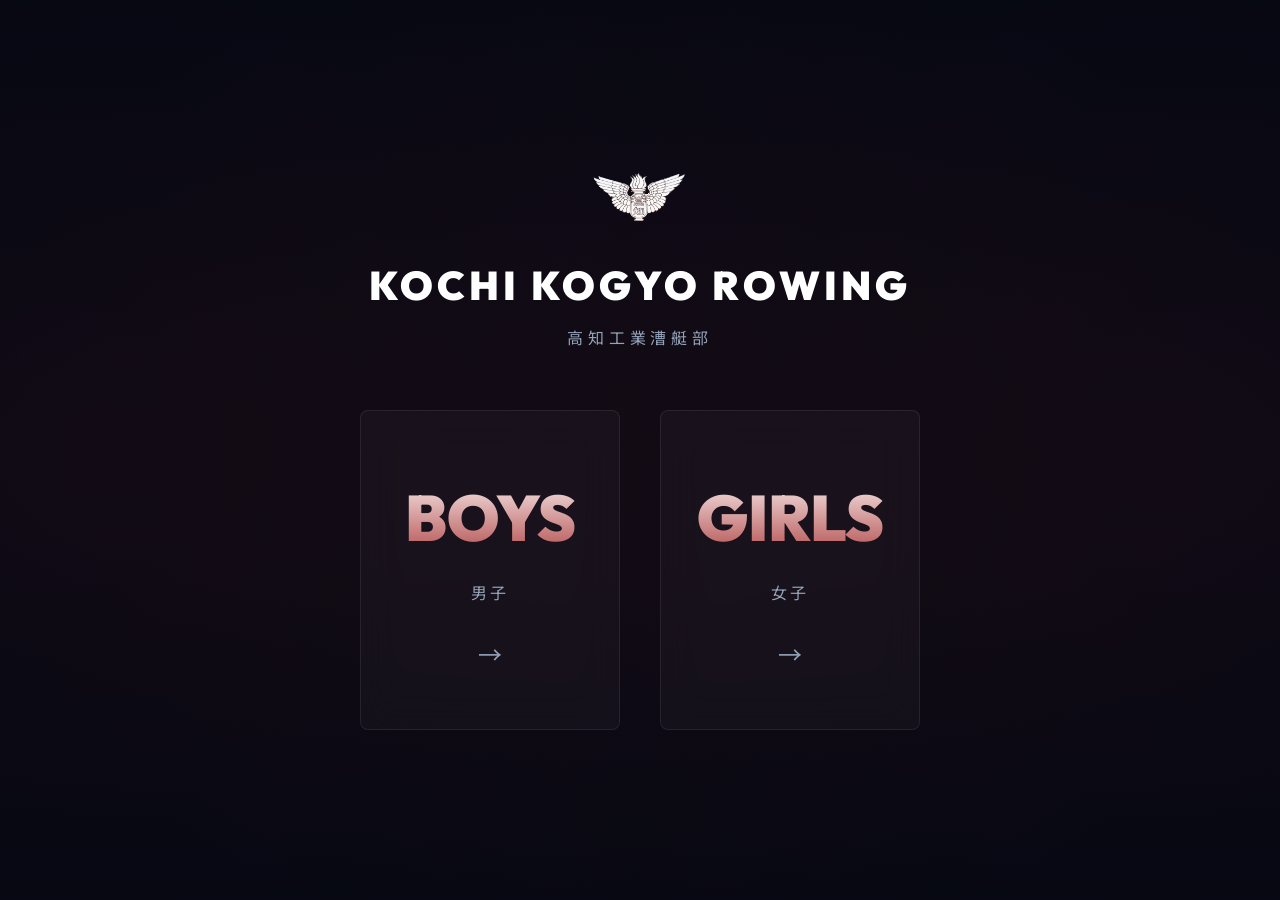
<file: index.html>
<!DOCTYPE html>
<html lang="ja">

<head>
    <meta charset="UTF-8">
    <meta name="viewport" content="width=device-width, initial-scale=1.0">
    <title>高知工業漕艇部</title>
    <link
        href="https://fonts.googleapis.com/css2?family=Noto+Sans+JP:wght@400;700;900&family=Outfit:wght@700;900&display=swap"
        rel="stylesheet">
    <link rel="stylesheet" href="style.css">
    <style>
        .landing {
            height: 100vh;
            display: flex;
            flex-direction: column;
            align-items: center;
            justify-content: center;
            gap: 60px;
            background: var(--bg-dark);
            position: relative;
            overflow: hidden;
        }

        .landing::before {
            content: '';
            position: absolute;
            top: -50%;
            left: -50%;
            width: 200%;
            height: 200%;
            background: radial-gradient(ellipse at 30% 50%, rgba(168, 50, 50, 0.08) 0%, transparent 50%),
                        radial-gradient(ellipse at 70% 50%, rgba(168, 50, 50, 0.08) 0%, transparent 50%);
            animation: landingGlow 8s ease-in-out infinite alternate;
        }

        @keyframes landingGlow {
            from { transform: rotate(0deg); }
            to { transform: rotate(10deg); }
        }

        .landing-logo {
            position: relative;
            z-index: 1;
            text-align: center;
        }

        .landing-logo img {
            width: 100px;
            margin-bottom: 20px;
        }

        @keyframes pulse {
            0% { transform: scale(0.95); opacity: 0.7; }
            50% { transform: scale(1.05); opacity: 1; }
            100% { transform: scale(0.95); opacity: 0.7; }
        }

        .landing-logo h1 {
            font-family: 'Outfit', sans-serif;
            font-size: clamp(1.5rem, 5vw, 2.5rem);
            font-weight: 900;
            text-transform: uppercase;
            letter-spacing: 0.1em;
            color: #fff;
        }

        .landing-logo p {
            font-size: 1rem;
            color: var(--text-muted);
            margin-top: 8px;
            letter-spacing: 0.3em;
        }

        .landing-choices {
            position: relative;
            z-index: 1;
            display: flex;
            gap: 40px;
            flex-wrap: wrap;
            justify-content: center;
        }

        .landing-card {
            display: flex;
            flex-direction: column;
            align-items: center;
            justify-content: center;
            width: 260px;
            height: 320px;
            border: 1px solid var(--glass-border);
            border-radius: 8px;
            background: var(--glass-bg);
            backdrop-filter: blur(20px);
            -webkit-backdrop-filter: blur(20px);
            text-decoration: none;
            color: #fff;
            transition: all 0.5s cubic-bezier(0.23, 1, 0.32, 1);
            position: relative;
            overflow: hidden;
        }

        .landing-card::before {
            content: '';
            position: absolute;
            inset: 0;
            opacity: 0;
            transition: opacity 0.5s ease;
        }

        .landing-card.boys::before,
        .landing-card.girls::before {
            background: linear-gradient(135deg, rgba(168, 50, 50, 0.1) 0%, transparent 60%);
        }

        .landing-card:hover {
            transform: translateY(-10px);
            border-color: rgba(255, 255, 255, 0.2);
        }

        .landing-card:hover::before {
            opacity: 1;
        }

        .landing-card .card-label {
            font-family: 'Outfit', sans-serif;
            font-size: 4rem;
            font-weight: 900;
            text-transform: uppercase;
            position: relative;
            z-index: 1;
        }

        .landing-card.boys .card-label,
        .landing-card.girls .card-label {
            background: linear-gradient(to bottom, #fff, var(--accent-color));
            -webkit-background-clip: text;
            background-clip: text;
            -webkit-text-fill-color: transparent;
        }

        .landing-card .card-sub {
            font-size: 1rem;
            color: var(--text-muted);
            margin-top: 10px;
            letter-spacing: 0.2em;
            position: relative;
            z-index: 1;
        }

        .landing-card .card-arrow {
            margin-top: 30px;
            font-size: 1.5rem;
            color: var(--text-muted);
            transition: transform 0.3s ease;
            position: relative;
            z-index: 1;
        }

        .landing-card:hover .card-arrow {
            transform: translateX(8px);
        }

        @media (max-width: 600px) {
            .landing-choices {
                gap: 20px;
            }

            .landing-card {
                width: 160px;
                height: 220px;
            }

            .landing-card .card-label {
                font-size: 2.5rem;
            }

            .landing-card .card-arrow {
                margin-top: 15px;
            }
        }
    </style>
</head>

<body>
    <div class="landing">
        <div class="landing-logo">
            <img src="kasuityou/kasuityou.gif" alt="高知工業校章">
            <h1>Kochi Kogyo Rowing</h1>
            <p>高知工業漕艇部</p>
        </div>
        <div class="landing-choices">
            <a href="boys/" class="landing-card boys">
                <div class="card-label">Boys</div>
                <div class="card-sub">男子</div>
                <div class="card-arrow">→</div>
            </a>
            <a href="girls/" class="landing-card girls">
                <div class="card-label">Girls</div>
                <div class="card-sub">女子</div>
                <div class="card-arrow">→</div>
            </a>
        </div>
    </div>
</body>

</html>
</file>
<file: style.css>
:root {
    --primary-color: #030712;
    --accent-color: #a83232;
    --accent-dim: rgba(168, 50, 50, 0.4);
    --text-color: #ffffff;
    --text-muted: #94a3b8;
    --bg-dark: #030712;
    --glass-bg: rgba(255, 255, 255, 0.03);
    --glass-border: rgba(255, 255, 255, 0.08);
    --transition-smooth: all 0.6s cubic-bezier(0.23, 1, 0.32, 1);
}

* {
    margin: 0;
    padding: 0;
    box-sizing: border-box;
}

body {
    font-family: 'Noto Sans JP', sans-serif;
    color: var(--text-color);
    background-color: var(--bg-dark);
    line-height: 1.6;
    overflow-x: hidden;
}

a {
    text-decoration: none;
    color: inherit;
}

ul {
    list-style: none;
}

/* ===== ローディング ===== */
#loader {
    position: fixed;
    top: 0;
    left: 0;
    width: 100vw;
    height: 100vh;
    background-color: var(--bg-dark);
    display: flex;
    flex-direction: column;
    justify-content: center;
    align-items: center;
    z-index: 9999;
    transition: opacity 1s ease-out, visibility 1s ease-out;
}

.loader-logo {
    width: 120px;
    margin-bottom: 20px;
}

.loader-text {
    font-size: 1.2rem;
    letter-spacing: 0.2em;
    font-weight: 700;
    color: var(--accent-color);
    text-align: center;
}

@keyframes pulse {
    0% {
        transform: scale(0.95);
        opacity: 0.7;
    }

    50% {
        transform: scale(1.05);
        opacity: 1;
    }

    100% {
        transform: scale(0.95);
        opacity: 0.7;
    }
}

#header {
    position: fixed;
    top: 0;
    left: 0;
    width: 100%;
    padding: 30px 80px;
    display: flex;
    justify-content: space-between;
    align-items: center;
    z-index: 1000;
    transition: var(--transition-smooth);
}

#header.scrolled {
    background: rgba(3, 7, 18, 0.9);
    backdrop-filter: blur(20px);
    -webkit-backdrop-filter: blur(20px);
    padding: 20px 80px;
}

.header-logo {
    display: flex;
    align-items: center;
    gap: 12px;
}

.header-logo img {
    height: 38px;
}

.header-logo span {
    font-family: 'Outfit', sans-serif;
    font-size: 1.1rem;
    font-weight: 900;
    text-transform: uppercase;
    letter-spacing: 0.1em;
    white-space: nowrap;
}

.nav-links {
    display: flex;
    gap: 30px;
}

.nav-links li a {
    font-size: 0.9rem;
    font-weight: 700;
    letter-spacing: 0.1em;
    position: relative;
    padding-bottom: 5px;
    transition: color 0.3s;
}

.nav-links li a:hover {
    color: var(--accent-color);
}

.nav-links li a::after {
    content: '';
    position: absolute;
    bottom: 0;
    left: 0;
    width: 0;
    height: 2px;
    background-color: var(--accent-color);
    transition: width 0.3s ease;
}

.nav-links li a:hover::after {
    width: 100%;
}

/* ===== ヒーローセクション ===== */
#hero {
    position: relative;
    height: 100vh;
    width: 100%;
    display: flex;
    align-items: center;
    justify-content: center;
    overflow: hidden;
}

.hero-video-container {
    position: absolute;
    top: 0;
    left: 0;
    width: 100%;
    height: 100%;
    z-index: -2;
    background: #000;
}

.hero-video {
    position: absolute;
    top: 50%;
    left: 50%;
    min-width: 100%;
    min-height: 100%;
    width: auto;
    height: auto;
    transform: translateX(-50%) translateY(-50%);
    object-fit: cover;
    opacity: 0;
    transition: opacity 1.5s ease-in-out;
}

.hero-video.active {
    opacity: 1;
}

.hero-overlay {
    position: absolute;
    top: 0;
    left: 0;
    width: 100%;
    height: 100%;
    background: linear-gradient(75deg, rgba(3, 7, 18, 0.95) 0%, rgba(3, 7, 18, 0.2) 100%);
    z-index: -1;
}

.hero-content {
    text-align: left;
    width: 100%;
    max-width: 1400px;
    height: 70vh;
    /* 縦の広がりを少し拡大 */
    padding: 0 10px;
    /* 端に寄せるためにパディングを縮小 */
    margin-top: 10px;
    /* 少し上に詰める */
    z-index: 10;
    display: flex;
    flex-direction: column;
    justify-content: space-between;
    align-items: flex-start;
    /* 基本は左寄せ */
    opacity: 0;
    animation: editorialReveal 1.2s cubic-bezier(0.16, 1, 0.3, 1) forwards 0.5s;
}

@keyframes editorialReveal {
    from {
        transform: translateX(-40px);
        opacity: 0;
    }

    to {
        transform: translateX(0);
        opacity: 1;
    }
}

.hero-title {
    font-size: clamp(2.4rem, 6.5vw, 4.8rem);
    font-weight: 900;
    line-height: 1.3;
    margin-bottom: 0;
    font-family: 'Noto Serif JP', serif;
    letter-spacing: 0.1em;
    text-shadow: 0 10px 30px rgba(0,0,0,0.3);
}

.hero-title span {
    display: block;
    background: linear-gradient(to bottom, #fff 30%, var(--accent-color));
    -webkit-background-clip: text;
    background-clip: text;
    -webkit-text-fill-color: transparent;
    padding-bottom: 0.1em;
}

.section-title span {
    display: inline-block;
}

.hero-subtitle {
    font-size: 1.5rem;
    font-weight: 700;
    letter-spacing: 1em;
    color: #e0e0e0;
    align-self: flex-start;
    /* 左下に変更 */
    text-align: left;
}

@keyframes fadeInUp {
    to {
        transform: translateY(0);
        opacity: 1;
    }
}

.scroll-indicator {
    position: absolute;
    bottom: 40px;
    left: 50%;
    transform: translateX(-50%);
    display: flex;
    flex-direction: column;
    align-items: center;
    gap: 10px;
    z-index: 1;
}

.scroll-indicator span {
    font-size: 0.8rem;
    letter-spacing: 0.2em;
    color: var(--accent-color);
}

.scroll-indicator .line {
    width: 2px;
    height: 60px;
    background: rgba(255, 255, 255, 0.2);
    position: relative;
    overflow: hidden;
}

.scroll-indicator .line::after {
    content: '';
    position: absolute;
    top: 0;
    left: 0;
    width: 100%;
    height: 100%;
    background: var(--accent-color);
    animation: scrollLine 2s infinite cubic-bezier(0.65, 0.05, 0.36, 1);
}

@keyframes scrollLine {
    0% {
        transform: translateY(-100%);
    }

    100% {
        transform: translateY(100%);
    }
}

/* ===== 共通セクション ===== */
.section {
    padding: 120px 50px;
    position: relative;
}

.container {
    max-width: 1200px;
    margin: 0 auto;
}

.section-title {
    font-size: clamp(3.2rem, 12vw, 8rem); /* わずかに最小値を調整 */
    font-weight: 900;
    margin-bottom: 80px;
    font-family: 'Outfit', sans-serif;
    text-transform: uppercase;
    line-height: 1.1;
    letter-spacing: -0.01em;
    color: #ffffff;
    word-break: keep-all; /* 単語の途中での改行を防ぐ */
    overflow-wrap: break-word;
    text-wrap: balance;
}

.section-title span {
    display: block;
    font-size: 1rem;
    font-family: 'Noto Sans JP', sans-serif;
    color: var(--accent-color);
    letter-spacing: 0.3em;
    margin-top: 15px;
    font-weight: 700;
    text-transform: none;
}

/* ガラスエフェクトパネル - よりミニマルに */
.glass-panel {
    background: var(--glass-bg);
    backdrop-filter: blur(20px);
    -webkit-backdrop-filter: blur(20px);
    border: 1px solid var(--glass-border);
    border-radius: 4px;
    /* 角をシャープに */
    padding: 60px;
    transition: var(--transition-smooth);
}

/* ===== ABOUTセクション ===== */
/* ===== ABOUTセクション - エディトリアル・オーバーラップ ===== */
.about-content {
    display: grid;
    grid-template-columns: 1.2fr 1fr;
    align-items: center;
    gap: 0;
    position: relative;
}

.about-text {
    grid-column: 1 / 2;
    grid-row: 1;
    z-index: 2;
    margin-right: -15%;
    font-size: 1.2rem;
    line-height: 2;
    padding: 80px !important;
}

.about-image img {
    width: 100%;
    height: auto;
    display: block;
    filter: grayscale(0.2) contrast(1.1);
    border-radius: 4px;
}

/* ===== ギャラリーセクション (スタックスライダー) ===== */
.dark-section {
    background: #02050a;
}

.gallery-container {
    position: relative;
    max-width: 1000px;
    margin: 0 auto;
    overflow: hidden;
    aspect-ratio: 16 / 9;
    border-radius: 8px;
    background: #000;
}

.gallery-slider {
    display: flex;
    height: 100%;
    touch-action: pan-y pinch-zoom;
}

.gallery-slide {
    flex: 0 0 100%;
    width: 100%;
    height: 100%;
    position: relative;
    overflow: hidden;
}

.gallery-slide img,
.gallery-slide video {
    width: 100%;
    height: 100%;
    object-fit: cover;
    filter: brightness(0.9);
}

/* スライダー操作系 */
.gallery-nav {
    position: absolute;
    bottom: 30px;
    left: 50%;
    transform: translateX(-50%);
    display: flex;
    gap: 15px;
    z-index: 20;
}

.gallery-dot {
    width: 8px;
    height: 8px;
    border-radius: 50%;
    background: rgba(255, 255, 255, 0.3);
    cursor: pointer;
    transition: all 0.3s ease;
}

.gallery-dot.active {
    background: var(--accent-color);
    transform: scale(1.5);
    box-shadow: 0 0 10px var(--accent-color);
}

.gallery-btn {
    position: absolute;
    top: 50%;
    transform: translateY(-50%);
    width: 60px;
    height: 60px;
    background: var(--glass-bg);
    border: 1px solid var(--glass-border);
    border-radius: 50%;
    color: #fff;
    font-size: 1.2rem;
    display: flex;
    align-items: center;
    justify-content: center;
    cursor: pointer;
    z-index: 20;
    transition: all 0.3s ease;
    backdrop-filter: blur(10px);
}

.gallery-btn:hover {
    background: var(--accent-color);
    border-color: var(--accent-color);
    color: var(--bg-dark);
}

.gallery-btn.prev { left: 20px; }
.gallery-btn.next { right: 20px; }

@media (max-width: 600px) {
    .gallery-container {
        aspect-ratio: 4 / 5; /* スマホでは縦長気味に */
    }
    .gallery-btn {
        width: 40px;
        height: 40px;
        font-size: 1rem;
    }
    .gallery-btn.prev { left: 10px; }
    .gallery-btn.next { right: 10px; }
}

.gallery-item img,
.gallery-item video {
    width: 100%;
    height: 100%;
    object-fit: cover;
    transition: transform 0.6s ease;
}

.gallery-item::after {
    content: '';
    position: absolute;
    top: 0;
    left: 0;
    width: 100%;
    height: 100%;
    background: linear-gradient(to top, rgba(0, 0, 0, 0.7) 0%, rgba(0, 0, 0, 0) 100%);
    opacity: 0;
    transition: opacity 0.4s ease;
}

.gallery-item:hover img,
.gallery-item:hover video {
    transform: scale(1.1);
}

.gallery-item:hover::after {
    opacity: 1;
}

.video-item {
    grid-column: span 2;
    grid-row: span 2;
}

@media (max-width: 768px) {
    .video-item {
        grid-column: span 1;
        grid-row: span 1;
    }
}

/* ===== ROWINGセクション ===== */
/* ===== ROWINGセクション - さらなる洗練 ===== */
/* ===== ROWINGセクション - 動画対応版 ===== */
.rowing-content {
    display: flex;
    flex-direction: column;
    gap: 120px;
    max-width: 1200px;
    margin: 0 auto;
}

.rowing-item {
    display: flex;
    align-items: center;
    gap: 80px;
    width: 100% !important;
    padding: 0 !important;
    background: transparent !important;
    border: none !important;
    backdrop-filter: none !important;
    box-shadow: none !important;
}

.rowing-item:nth-child(even) {
    flex-direction: row-reverse;
}

.rowing-text {
    flex: 1;
    text-align: left;
    position: relative;
    z-index: 2;
}

.rowing-item:nth-child(even) .rowing-text {
    text-align: right;
}

.rowing-number {
    font-size: clamp(8rem, 15vw, 12rem);
    color: var(--accent-color);
    margin-bottom: -60px;
    opacity: 0.1;
    display: block;
    line-height: 0.8;
    font-family: 'Outfit', sans-serif;
    font-weight: 900;
}

.rowing-item h3 {
    font-size: clamp(2rem, 4vw, 3.2rem);
    text-transform: uppercase;
    letter-spacing: -0.02em;
    font-family: 'Outfit', sans-serif;
    margin-bottom: 20px;
    color: #fff;
    line-height: 1.1;
}

.rowing-item p {
    font-size: 1.1rem;
    color: #e0e0e0;
    line-height: 1.7;
    max-width: 500px;
}

.rowing-item:nth-child(even) p {
    margin-left: auto;
}

.rowing-video-container {
    flex: 1.3;
    height: 480px;
    border-radius: 24px;
    overflow: hidden;
    position: relative;
    box-shadow: 0 30px 60px rgba(0,0,0,0.5);
    background: #000;
}

.rowing-video-container video {
    width: 100%;
    height: 100%;
    object-fit: cover;
    opacity: 0.8;
}

/* モバイル対応：動画を背景に配置 */
@media (max-width: 991px) {
    .rowing-content {
        gap: 60px;
    }

    .rowing-item {
        flex-direction: column !important;
        position: relative;
        min-height: 450px;
        justify-content: center;
        border-radius: 24px;
        overflow: hidden;
    }

    .rowing-video-container {
        position: absolute;
        inset: 0;
        width: 100%;
        height: 100%;
        border-radius: 0;
        z-index: 1;
    }

    .rowing-video-container::after {
        content: '';
        position: absolute;
        inset: 0;
        background: radial-gradient(circle at center, rgba(0,0,0,0.4), rgba(0,0,0,0.85));
    }

    .rowing-text {
        padding: 40px;
        text-align: left !important;
        width: 100%;
    }

    .rowing-item:nth-child(even) p {
        margin-left: 0;
    }

    .rowing-number {
        font-size: 10rem;
        margin-bottom: -50px;
    }
}

/* ===== ACTIVITY (AS LIST) ===== */
.schedule-grid {
    display: flex;
    flex-direction: column;
    gap: 0;
    border-top: 1px solid var(--glass-border);
}

.schedule-item {
    display: flex !important;
    align-items: center;
    justify-content: space-between;
    padding: 30px 40px !important;
    border: none !important;
    border-bottom: 1px solid var(--glass-border);
    border-radius: 0 !important;
    background: transparent !important;
    text-align: left !important;
}

.schedule-item:hover {
    background: rgba(168, 50, 50, 0.03) !important;
    transform: none !important;
}

.schedule-item .day {
    font-family: 'Outfit', sans-serif;
    font-size: 2rem;
    font-weight: 900;
    color: #fff;
    background: none !important;
    width: auto;
    height: auto;
    line-height: 1;
    margin-bottom: 0;
}

.schedule-item.highlight .day {
    color: var(--accent-color);
}

.schedule-item .activity-desc {
    display: flex;
    align-items: center;
    gap: 30px;
}

.schedule-item .activity-desc small {
    display: block;
    font-size: 0.8rem;
    color: #a0a0a0;
    margin-top: 8px;
    font-weight: 400;
}

.schedule-item.highlight {
    background: rgba(168, 50, 50, 0.05);
    border-color: rgba(168, 50, 50, 0.3);
}

/* ===== PVセクション ===== */
.pv-container {
    max-width: 1000px;
    margin: 0 auto;
}

.pv-video-wrapper {
    position: relative;
    padding-bottom: 56.25%; /* 16:9 */
    height: 0;
    overflow: hidden;
    border-radius: 12px;
}

.pv-video-wrapper iframe {
    position: absolute;
    top: 0;
    left: 0;
    width: 100%;
    height: 100%;
}

/* PVセクション見出し専用 - 長い英語タイトルがスマホではみ出さないようにサイズ調整 */
/* PVセクション見出し専用 - 2行にスタックしてインパクトを出しつつハミ出さないように調整 */
#pv .section-title span:first-child {
    font-size: clamp(2.6rem, 11vw, 5.5rem) !important;
    line-height: 0.95 !important;
    display: block;
    margin-bottom: 15px !important;
}

#pv .section-title span:last-child {
    font-size: 1rem !important; /* カタカナ部分は通常サイズを維持 */
    margin-top: 10px !important;
    display: block;
    letter-spacing: 0.3em !important;
    color: var(--accent-color) !important;
}

/* ===== フッター ===== */
#contact {
    background: #040810;
    padding: 60px 50px 20px;
    border-top: 1px solid var(--glass-border);
}

.footer-content {
    display: flex;
    justify-content: space-between;
    align-items: center;
    margin-bottom: 40px;
    flex-wrap: wrap;
    gap: 30px;
}

.footer-logo {
    display: flex;
    align-items: center;
    gap: 15px;
}

.footer-logo img {
    height: 60px;
}

.footer-logo h3 {
    font-size: 1.5rem;
    font-weight: 900;
    letter-spacing: 0.1em;
}

.footer-info {
    text-align: right;
    color: #a0a0a0;
}

.social-links {
    margin-top: 15px;
    display: flex;
    gap: 15px;
    justify-content: flex-end;
}

.social-icon {
    display: inline-flex;
    align-items: center;
    justify-content: center;
    width: 45px;
    height: 45px;
    border-radius: 50%;
    background: rgba(255, 255, 255, 0.05);
    color: var(--text-color);
    font-size: 1.5rem;
    transition: all 0.3s ease;
    border: 1px solid var(--glass-border);
}

.social-icon:hover {
    transform: translateY(-5px);
}

.social-icon.youtube:hover {
    background: #FF0000;
    border-color: #FF0000;
}

.social-icon.instagram:hover {
    background: #E1306C;
    border-color: #E1306C;
}

.footer-bottom {
    text-align: center;
    color: #666;
    font-size: 0.9rem;
    padding-top: 20px;
    border-top: 1px solid rgba(255, 255, 255, 0.05);
}

/* ===== レスポンシブ ===== */
/* ===== レスポンシブ: タブレット ===== */
@media (max-width: 900px) {
    #header {
        padding: 20px 30px;
    }

    #header.scrolled {
        padding: 15px 30px;
    }

    .header-logo img {
        height: 32px;
    }

    .header-logo span {
        font-size: 1rem;
    }

    .nav-links {
        gap: 20px;
    }

    .nav-links li a {
        font-size: 0.8rem;
    }

    .hero-content {
        padding: 0 40px;
    }

    .section {
        padding: 100px 40px;
    }

    .about-content {
        display: flex;
        flex-direction: column;
        gap: 0;
    }

    .about-image {
        width: 100%;
        box-shadow: none;
        margin-bottom: 20px;
    }

    .about-text {
        width: 100%;
        margin-right: 0;
        padding: 30px 20px !important;
        z-index: 1;
        font-size: 1rem;
        line-height: 1.8;
    }

    .rowing-content {
        gap: 100px;
    }

    .rowing-item {
        width: 80%;
    }

    .gallery-grid {
        grid-template-columns: repeat(4, 1fr);
        grid-auto-rows: 180px;
    }

    .gallery-item:nth-child(1) {
        grid-column: span 4;
        grid-row: span 2;
    }

    .gallery-item:nth-child(2) {
        grid-column: span 2;
        grid-row: span 1;
    }

    .gallery-item:nth-child(3) {
        grid-column: span 2;
        grid-row: span 1;
    }

    .gallery-item:nth-child(4) {
        grid-column: span 2;
        grid-row: span 2;
    }

    .gallery-item:nth-child(5) {
        grid-column: span 2;
        grid-row: span 2;
    }

    .gallery-item:nth-child(6) {
        grid-column: span 2;
        grid-row: span 1;
    }

    .gallery-item:nth-child(7) {
        grid-column: span 2;
        grid-row: span 1;
    }

    .gallery-item:nth-child(8) {
        grid-column: span 2;
        grid-row: span 1;
    }

    .gallery-item:nth-child(9) {
        grid-column: span 4;
        grid-row: span 2;
    }

    #contact {
        padding: 60px 30px 20px;
    }
}

/* ===== レスポンシブ: スモールタブレット ===== */
@media (max-width: 768px) {
    .nav-links {
        display: none;
        /* モバイルメニューは省略 */
    }

    .header-logo img {
        height: 26px;
    }

    .header-logo span {
        font-size: 0.8rem;
    }

    .rowing-item {
        width: 100%;
    }

    .rowing-item:nth-child(even) {
        align-self: auto;
        text-align: left;
    }

    .rowing-item:nth-child(even) p {
        margin-left: 0;
    }

    .footer-content {
        flex-direction: column;
        align-items: flex-start;
        gap: 20px;
    }

    .footer-info {
        text-align: left;
    }

    .social-links {
        justify-content: flex-start;
    }
}

/* ===== レスポンシブ: スマホ ===== */
@media (max-width: 480px) {
    #header {
        padding: 15px 20px;
    }

    #header.scrolled {
        padding: 12px 20px;
    }

    .header-logo img {
        height: 28px;
    }

    .header-logo span {
        font-size: 0.85rem;
    }

    .hero-content {
        padding: 0 15px;
        /* スマホもより左端へ */
        height: 65vh;
        margin-top: 40px;
    }

    .hero-title {
        font-size: clamp(1.8rem, 10vw, 3rem);
        line-height: 1.1;
    }

    .hero-subtitle {
        font-size: 0.85rem;
        letter-spacing: 0.05em;
        align-self: flex-start;
        /* スマホも左下へ */
    }

    .section {
        padding: 70px 20px;
    }

    .section-title {
        font-size: clamp(1.8rem, 10vw, 3.5rem); /* 極端に細い画面でも単語が収まるよう最小値を調整 */
        line-height: 1.1;
        margin-bottom: 40px;
        letter-spacing: -0.02em;
    }

    .glass-panel {
        padding: 30px 20px !important;
    }

    .about-text {
        padding: 30px 20px !important;
    }

    .about-image {
        box-shadow: none;
    }

    .rowing-content {
        gap: 70px;
    }

    .rowing-number {
        font-size: 7rem;
        margin-bottom: -35px;
    }

    .rowing-item h3 {
        font-size: 2rem;
    }

    .rowing-item p {
        font-size: 1rem;
    }

    .schedule-item {
        padding: 18px 20px !important;
        flex-direction: column;
        align-items: flex-start;
        gap: 6px;
    }

    .schedule-item .day {
        font-size: 1.5rem;
    }

    .gallery-grid {
        grid-template-columns: repeat(2, 1fr);
        grid-auto-rows: 130px;
    }

    .gallery-item:nth-child(n) {
        grid-column: span 1 !important;
        grid-row: span 1 !important;
    }

    .gallery-item:nth-child(1) {
        grid-column: span 2 !important;
        grid-row: span 2 !important;
    }

    .footer-content {
        flex-direction: column;
        align-items: center;
        text-align: center;
        gap: 20px;
    }

    .footer-logo {
        flex-direction: column;
        gap: 8px;
    }

    .footer-logo h3 {
        font-size: 1rem;
        white-space: nowrap;
    }
/* ===== 通信警告 ===== */
.network-warning {
    position: fixed;
    top: -100px;
    left: 50%;
    transform: translateX(-50%);
    background: rgba(168, 50, 50, 0.95);
    backdrop-filter: blur(10px);
    -webkit-backdrop-filter: blur(10px);
    color: white;
    padding: 12px 24px;
    border-radius: 50px;
    z-index: 10000;
    font-size: 0.85rem;
    font-weight: 700;
    box-shadow: 0 10px 40px rgba(0,0,0,0.5);
    transition: all 0.6s cubic-bezier(0.175, 0.885, 0.32, 1.275);
    display: flex;
    align-items: center;
    gap: 12px;
    white-space: nowrap;
    border: 1px solid rgba(255, 255, 255, 0.1);
}

.network-warning.show {
    top: 30px;
}

.network-warning i {
    font-size: 1.1rem;
    color: #ffcc00;
}

/* ローディング画面内の遅延警告 */
.loader-warning {
    position: absolute;
    bottom: 12%;
    left: 50%;
    transform: translateX(-50%);
    font-size: 0.85rem;
    color: rgba(255, 255, 255, 0.6);
    text-align: center;
    width: 90%;
    max-width: 400px;
    opacity: 0;
    transition: opacity 0.8s ease;
    z-index: 10000;
    display: flex;
    align-items: center;
    justify-content: center;
    gap: 8px;
    letter-spacing: 0.05em;
}

.loader-warning.show {
    opacity: 1;
}

.loader-warning i {
    color: #ffcc00;
}

@media (max-width: 600px) {
    .network-warning {
        width: 90%;
        font-size: 0.75rem;
        padding: 10px 15px;
        white-space: normal;
        text-align: center;
        justify-content: center;
    }
}

    .footer-logo img {
        height: 45px;
    }

    .footer-info {
        text-align: center;
    }

    .social-links {
        justify-content: center;
    }

    #contact {
        padding: 50px 20px 20px;
    }
}
</file>
